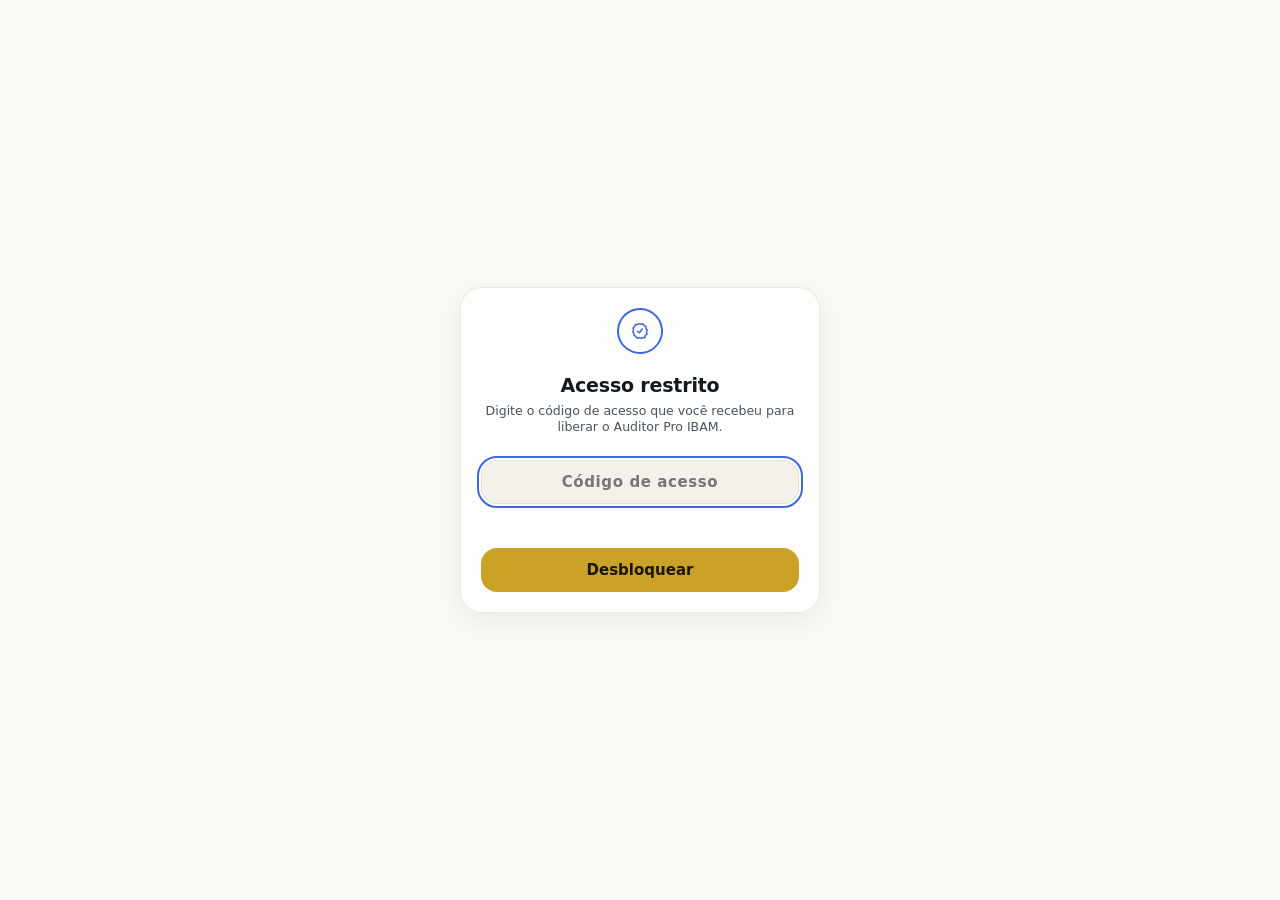
<file: index.html>
<!DOCTYPE html>
<html lang="pt-BR">
<head>
<meta charset="UTF-8" />
<meta name="viewport" content="width=device-width, initial-scale=1, viewport-fit=cover, maximum-scale=1, user-scalable=no" />
<title>Auditor Pro IBAM — Preparação para Auditor Fiscal</title>
<meta name="description" content="Aplicativo completo de gerenciamento de estudos para preparação de Auditor Fiscal — banca IBAM. 100% offline." />

<!-- PWA / iOS Add to Home Screen -->
<link rel="manifest" href="./manifest.json" />
<meta name="theme-color" content="#14181F" />
<meta name="apple-mobile-web-app-capable" content="yes" />
<meta name="apple-mobile-web-app-status-bar-style" content="black-translucent" />
<meta name="apple-mobile-web-app-title" content="Auditor Pro" />
<link rel="apple-touch-icon" href="./assets/icons/apple-touch-icon.png" />
<link rel="icon" href="./assets/icons/icon-192.png" />

<!-- Estilos (ordem importa: tokens -> base -> componentes -> páginas) -->
<link rel="stylesheet" href="./styles/tokens.css" />
<link rel="stylesheet" href="./styles/base.css" />
<link rel="stylesheet" href="./styles/components.css" />
<link rel="stylesheet" href="./styles/pages.css" />
</head>
<body>

  <!-- Splash inicial exibida enquanto o app inicializa -->
  <div class="splash" id="splash">
    <div class="splash__seal"></div>
    <div class="type-title-2" style="letter-spacing:.02em">AUDITOR PRO IBAM</div>
    <div class="type-footnote" style="color:rgba(255,255,255,.5)">Preparando seu plano de estudos…</div>
  </div>

  <!-- Shell da aplicação (preenchido dinamicamente pelo router) -->
  <div id="app-shell"></div>

  <!--
    Carregamento em <script> simples (sem bundler, sem type="module")
    para máxima compatibilidade com Safari iOS via file://, Atalhos e
    Scriptable, evitando restrições de CORS de ES Modules locais.
    Cada arquivo se registra em um namespace global (window.X).
  -->

  <!-- Dados e ícones -->
  <script src="./assets/icons.js"></script>
  <script src="./data/disciplines.js"></script>
  <script src="./data/access-codes.js"></script>
  <script src="./scripts/access-gate.js"></script>

  <!-- Núcleo: persistência, utilitários e estado -->
  <script src="./scripts/storage.js"></script>
  <script src="./scripts/utils.js"></script>
  <script src="./scripts/state.js"></script>

  <!-- Motores de domínio -->
  <script src="./scripts/scheduler.js"></script>
  <script src="./scripts/timer.js"></script>
  <script src="./scripts/gamification.js"></script>
  <script src="./scripts/charts.js"></script>
  <script src="./scripts/notebook-db.js"></script>

  <!-- Interface e navegação -->
  <script src="./scripts/ui.js"></script>
  <script src="./scripts/router.js"></script>

  <!-- Páginas -->
  <script src="./scripts/pages/dashboard.js"></script>
  <script src="./scripts/pages/schedule.js"></script>
  <script src="./scripts/pages/disciplines.js"></script>
  <script src="./scripts/pages/discipline-detail.js"></script>
  <script src="./scripts/pages/focus.js"></script>
  <script src="./scripts/pages/questions.js"></script>
  <script src="./scripts/pages/simulados.js"></script>
  <script src="./scripts/pages/stats.js"></script>
  <script src="./scripts/pages/checklist.js"></script>
  <script src="./scripts/pages/search.js"></script>
  <script src="./scripts/pages/settings.js"></script>
  <script src="./scripts/pages/achievements.js"></script>
  <script src="./scripts/pages/more.js"></script>
  <script src="./scripts/pages/history.js"></script>
  <script src="./scripts/pages/notebook.js"></script>

  <!-- Bootstrap (sempre por último) -->
  <script src="./scripts/app.js"></script>
</body>
</html>
</file>
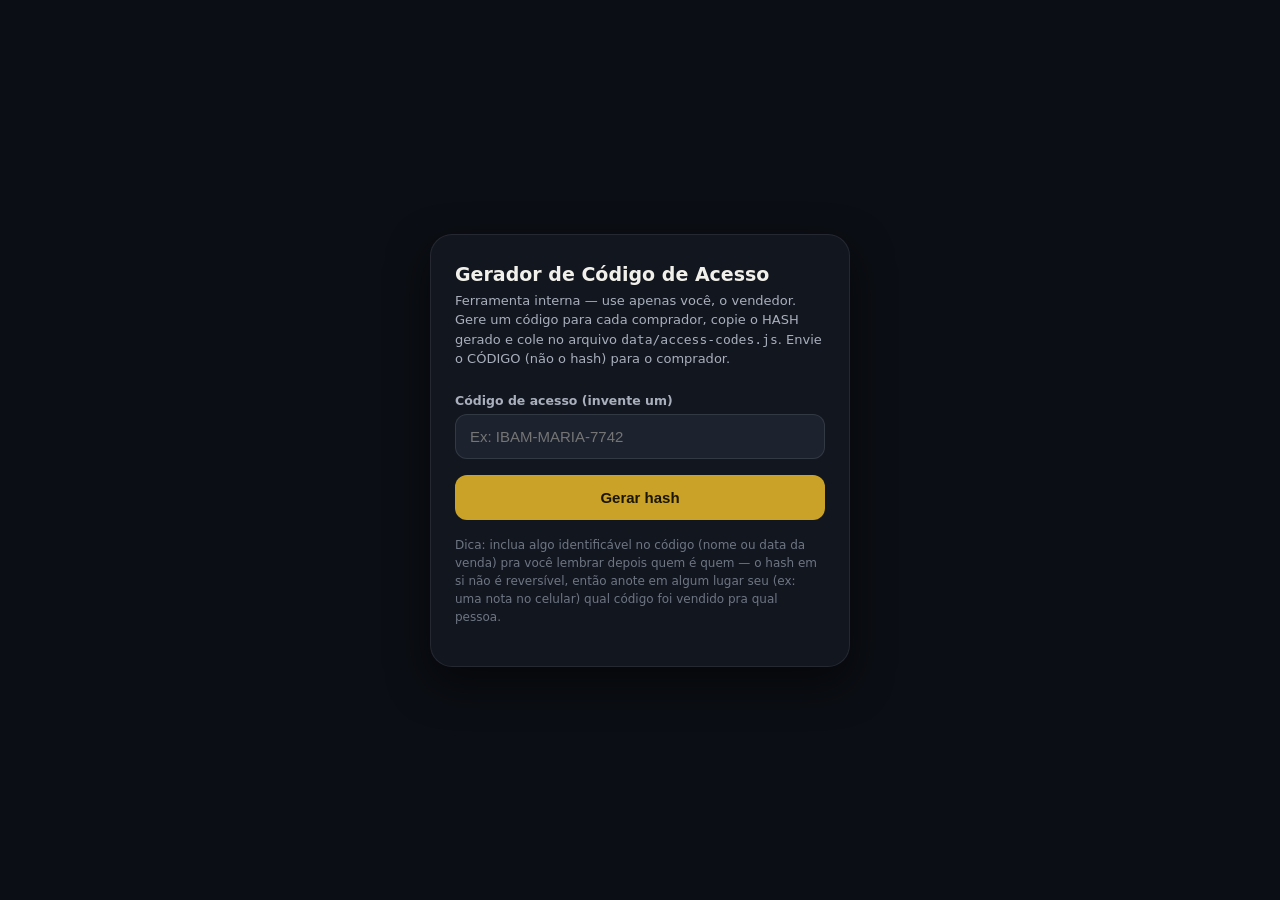
<file: gerador-de-codigo.html>
<!DOCTYPE html>
<html lang="pt-BR">
<head>
<meta charset="UTF-8" />
<meta name="viewport" content="width=device-width, initial-scale=1" />
<title>Gerador de Código de Acesso — Auditor Pro IBAM</title>
<style>
  :root { color-scheme: light dark; }
  * { box-sizing: border-box; }
  body {
    margin: 0; min-height: 100vh; display: flex; align-items: center; justify-content: center;
    font-family: -apple-system, "SF Pro Text", system-ui, sans-serif;
    background: #0B0E14; color: #F2F0EA; padding: 24px;
  }
  .card {
    width: 100%; max-width: 420px; background: #12161F; border: 1px solid rgba(255,255,255,.08);
    border-radius: 22px; padding: 28px 24px; box-shadow: 0 16px 40px rgba(0,0,0,.5);
  }
  h1 { font-size: 19px; margin: 0 0 6px; }
  p.sub { font-size: 13px; color: #A9AFBC; margin: 0 0 24px; line-height: 1.5; }
  label { font-size: 12.5px; font-weight: 650; color: #A9AFBC; display: block; margin-bottom: 6px; }
  input {
    width: 100%; padding: 13px 14px; border-radius: 12px; border: 1px solid rgba(255,255,255,.1);
    background: #1C222E; color: #F2F0EA; font-size: 15px; margin-bottom: 16px;
  }
  button {
    width: 100%; padding: 14px; border-radius: 12px; border: none; background: #C9A227;
    color: #1B1503; font-weight: 700; font-size: 15px; cursor: pointer;
  }
  .result { margin-top: 20px; display: none; }
  .result.show { display: block; }
  .result label { margin-top: 12px; }
  .result textarea {
    width: 100%; padding: 12px; border-radius: 10px; border: 1px solid rgba(255,255,255,.1);
    background: #1C222E; color: #7ED9A5; font-family: ui-monospace, "SF Mono", monospace;
    font-size: 12.5px; resize: none; word-break: break-all;
  }
  .hint { font-size: 12px; color: #6E7684; margin-top: 16px; line-height: 1.5; }
  .copy-btn { margin-top: 8px; background: #1C222E; color: #F2F0EA; border: 1px solid rgba(255,255,255,.1); font-size: 13px; padding: 9px; }
</style>
</head>
<body>
  <div class="card">
    <h1>Gerador de Código de Acesso</h1>
    <p class="sub">Ferramenta interna — use apenas você, o vendedor. Gere um código para cada comprador, copie o HASH gerado e cole no arquivo <code>data/access-codes.js</code>. Envie o CÓDIGO (não o hash) para o comprador.</p>

    <label for="inp-code">Código de acesso (invente um)</label>
    <input type="text" id="inp-code" placeholder="Ex: IBAM-MARIA-7742" autocomplete="off" />
    <button id="btn-generate">Gerar hash</button>

    <div class="result" id="result">
      <label>Código original (envie este para o comprador)</label>
      <textarea id="out-code" rows="1" readonly></textarea>

      <label>Hash (cole este no data/access-codes.js)</label>
      <textarea id="out-hash" rows="3" readonly></textarea>
      <button class="copy-btn" id="btn-copy">Copiar hash</button>
    </div>

    <p class="hint">
      Dica: inclua algo identificável no código (nome ou data da venda) pra você lembrar depois quem é quem — o hash em si não é reversível, então anote em algum lugar seu (ex: uma nota no celular) qual código foi vendido pra qual pessoa.
    </p>
  </div>

<script>
async function sha256Hex(text) {
  const enc = new TextEncoder().encode(text.trim());
  const buf = await crypto.subtle.digest('SHA-256', enc);
  return Array.from(new Uint8Array(buf)).map(b => b.toString(16).padStart(2, '0')).join('');
}

document.getElementById('btn-generate').onclick = async () => {
  const code = document.getElementById('inp-code').value.trim();
  if (!code) { alert('Digite um código primeiro.'); return; }
  if (!window.isSecureContext) {
    alert('Este navegador não permite gerar o hash fora de um contexto seguro (https). Abra este arquivo através do link publicado no GitHub Pages, não direto do computador.');
    return;
  }
  const hash = await sha256Hex(code);
  document.getElementById('out-code').value = code;
  document.getElementById('out-hash').value = `    "${hash}", // ${code.split('-')[0] || 'comprador'}`;
  document.getElementById('result').classList.add('show');
};

document.getElementById('btn-copy').onclick = () => {
  const el = document.getElementById('out-hash');
  el.select();
  document.execCommand('copy');
};
</script>
</body>
</html>
</file>
<file: styles/tokens.css>
/**
 * styles/tokens.css
 * Sistema de design "Selo Fiscal" — identidade visual do Auditor Pro IBAM.
 */
:root {
  color-scheme: light dark;
  --paper-0: #FBFAF7; --paper-1: #F3F1EA; --paper-2: #E9E5D8;
  --ink-0: #14181F; --ink-1: #4B5261; --ink-2: #838A99;
  --gold: #C9A227; --gold-ink: #8A6C10;
  --seal-green: #1F6F63; --seal-green-ink: #0F4239;
  --stamp-red: #B3261E; --ledger-blue: #3E6AE1; --violet: #8A4FFF; --teal: #0EA5A5;
  --glass-bg: rgba(255, 255, 255, 0.55); --glass-border: rgba(20, 24, 31, 0.08);
  --glass-blur: 22px; --glass-shadow: 0 8px 32px rgba(20, 24, 31, 0.08);
  --font-display: -apple-system, "SF Pro Display", "Helvetica Neue", system-ui, sans-serif;
  --font-body: -apple-system, "SF Pro Text", "Helvetica Neue", system-ui, sans-serif;
  --font-mono: ui-monospace, "SF Mono", "Menlo", monospace;
  --sp-1: 4px; --sp-2: 8px; --sp-3: 12px; --sp-4: 16px;
  --sp-5: 20px; --sp-6: 24px; --sp-7: 32px; --sp-8: 40px; --sp-9: 56px;
  --r-sm: 10px; --r-md: 16px; --r-lg: 22px; --r-xl: 28px; --r-pill: 999px;
  --shadow-1: 0 1px 3px rgba(20,24,31,0.06);
  --shadow-2: 0 6px 20px rgba(20,24,31,0.10);
  --shadow-3: 0 16px 40px rgba(20,24,31,0.16);
  --ease-out: cubic-bezier(.22,1,.36,1); --ease-spring: cubic-bezier(.34,1.56,.64,1);
  --dur-1: 140ms; --dur-2: 240ms; --dur-3: 420ms;
  --nav-h: 82px;
  --safe-top: env(safe-area-inset-top, 0px); --safe-bottom: env(safe-area-inset-bottom, 0px);
  --max-w: 560px;
}
@media (prefers-color-scheme: dark) {
  :root {
    --paper-0: #0B0E14; --paper-1: #12161F; --paper-2: #1C222E;
    --ink-0: #F2F0EA; --ink-1: #A9AFBC; --ink-2: #6E7684;
    --glass-bg: rgba(18, 22, 31, 0.55); --glass-border: rgba(255, 255, 255, 0.08);
    --glass-shadow: 0 8px 32px rgba(0, 0, 0, 0.35);
    --shadow-1: 0 1px 3px rgba(0,0,0,0.3);
    --shadow-2: 0 6px 20px rgba(0,0,0,0.35);
    --shadow-3: 0 16px 40px rgba(0,0,0,0.5);
  }
}
html[data-theme="light"] {
  --paper-0: #FBFAF7; --paper-1: #F3F1EA; --paper-2: #E9E5D8;
  --ink-0: #14181F; --ink-1: #4B5261; --ink-2: #838A99;
  --glass-bg: rgba(255,255,255,0.55); --glass-border: rgba(20,24,31,0.08);
  --glass-shadow: 0 8px 32px rgba(20,24,31,0.08);
  --shadow-1: 0 1px 3px rgba(20,24,31,0.06);
  --shadow-2: 0 6px 20px rgba(20,24,31,0.10);
  --shadow-3: 0 16px 40px rgba(20,24,31,0.16);
}
html[data-theme="dark"] {
  --paper-0: #0B0E14; --paper-1: #12161F; --paper-2: #1C222E;
  --ink-0: #F2F0EA; --ink-1: #A9AFBC; --ink-2: #6E7684;
  --glass-bg: rgba(18,22,31,0.55); --glass-border: rgba(255,255,255,0.08);
  --glass-shadow: 0 8px 32px rgba(0,0,0,0.35);
  --shadow-1: 0 1px 3px rgba(0,0,0,0.3);
  --shadow-2: 0 6px 20px rgba(0,0,0,0.35);
  --shadow-3: 0 16px 40px rgba(0,0,0,0.5);
}
</file>
<file: styles/base.css>
/** styles/base.css — reset, tipografia, utilitários */
* { box-sizing: border-box; -webkit-tap-highlight-color: transparent; }
html, body { height: 100%; }
body {
  margin: 0; background: var(--paper-0); color: var(--ink-0);
  font-family: var(--font-body); -webkit-font-smoothing: antialiased;
  overscroll-behavior-y: none;
  transition: background var(--dur-3) var(--ease-out), color var(--dur-3) var(--ease-out);
}
h1, h2, h3, h4, p, ul, ol, figure { margin: 0; }
button { font-family: inherit; background: none; border: none; color: inherit; cursor: pointer; -webkit-appearance: none; }
button:active { transform: scale(0.97); }
input, textarea, select { font-family: inherit; color: inherit; background: transparent; border: none; outline: none; }
a { color: inherit; text-decoration: none; }
/* Tamanho padrão de segurança para ícones SVG: evita que um ícone "estoure" o
   tamanho default do navegador (~300x150px) em qualquer contexto que esqueça
   de definir um tamanho específico. Seletores mais específicos (ex: .icon-btn
   svg, .chip svg) continuam podendo sobrescrever este valor normalmente. */
svg { width: 20px; height: 20px; flex-shrink: 0; }
::selection { background: var(--gold); color: #14181F; }
:focus-visible { outline: 2px solid var(--ledger-blue); outline-offset: 2px; border-radius: var(--r-sm); }

.type-display  { font-family: var(--font-display); font-size: 30px; font-weight: 800; letter-spacing: -0.02em; line-height: 1.1; }
.type-title-1  { font-family: var(--font-display); font-size: 24px; font-weight: 750; letter-spacing: -0.015em; line-height: 1.15; }
.type-title-2  { font-family: var(--font-display); font-size: 19px; font-weight: 700; letter-spacing: -0.01em; line-height: 1.2; }
.type-headline { font-size: 16px; font-weight: 650; line-height: 1.3; }
.type-body     { font-size: 15px; font-weight: 400; line-height: 1.45; }
.type-callout  { font-size: 14px; font-weight: 500; line-height: 1.35; }
.type-footnote { font-size: 12.5px; font-weight: 500; color: var(--ink-1); line-height: 1.3; }
.type-caption  { font-size: 11px; font-weight: 600; letter-spacing: 0.02em; text-transform: uppercase; color: var(--ink-2); }
.type-ledger   { font-family: var(--font-mono); font-variant-numeric: tabular-nums; }

.text-ink-1 { color: var(--ink-1); } .text-ink-2 { color: var(--ink-2); }
.text-gold  { color: var(--gold-ink); } .text-green { color: var(--seal-green-ink); }
.text-red   { color: var(--stamp-red); } .text-blue  { color: var(--ledger-blue); }

.flex { display: flex; } .flex-col { display: flex; flex-direction: column; }
.items-center { align-items: center; } .justify-between { justify-content: space-between; }
.gap-1 { gap: var(--sp-1); } .gap-2 { gap: var(--sp-2); } .gap-3 { gap: var(--sp-3); }
.gap-4 { gap: var(--sp-4); } .gap-5 { gap: var(--sp-5); }
.wrap { flex-wrap: wrap; } .grow { flex: 1; } .hidden { display: none !important; }
.sr-only { position: absolute; width: 1px; height: 1px; padding: 0; margin: -1px; overflow: hidden; clip: rect(0,0,0,0); white-space: nowrap; border: 0; }

@media (prefers-reduced-motion: reduce) {
  *, *::before, *::after {
    animation-duration: 0.001ms !important; animation-iteration-count: 1 !important;
    transition-duration: 0.001ms !important; scroll-behavior: auto !important;
  }
}
</file>
<file: styles/components.css>
/** styles/components.css — componentes reutilizáveis */
#app-shell { max-width: var(--max-w); margin: 0 auto; min-height: 100%; position: relative; background: var(--paper-0); }
.app-header {
  position: sticky; top: 0; z-index: 20;
  padding: calc(var(--safe-top) + var(--sp-3)) var(--sp-5) var(--sp-3);
  background: var(--glass-bg); backdrop-filter: blur(var(--glass-blur)) saturate(1.4);
  -webkit-backdrop-filter: blur(var(--glass-blur)) saturate(1.4);
  border-bottom: 1px solid var(--glass-border);
}
.app-header__row { display: flex; align-items: center; justify-content: space-between; gap: var(--sp-3); }
.app-header__actions { display: flex; gap: var(--sp-2); }
.icon-btn { width: 38px; height: 38px; border-radius: var(--r-pill); display: flex; align-items: center; justify-content: center; background: var(--paper-1); border: 1px solid var(--glass-border); transition: background var(--dur-1) var(--ease-out); }
.icon-btn svg { width: 18px; height: 18px; }
.icon-btn:hover { background: var(--paper-2); }
main#page-outlet { padding: var(--sp-5) var(--sp-5) calc(var(--nav-h) + var(--safe-bottom) + var(--sp-6)); min-height: 100%; }

.card { background: var(--glass-bg); backdrop-filter: blur(var(--glass-blur)) saturate(1.3); -webkit-backdrop-filter: blur(var(--glass-blur)) saturate(1.3); border: 1px solid var(--glass-border); border-radius: var(--r-lg); box-shadow: var(--glass-shadow); padding: var(--sp-5); }
.card--flat { background: var(--paper-1); backdrop-filter: none; -webkit-backdrop-filter: none; box-shadow: none; }
.card--tight { padding: var(--sp-4); }
.card-grid { display: grid; grid-template-columns: 1fr 1fr; gap: var(--sp-3); }
.section { margin-bottom: var(--sp-7); }
.section__head { display: flex; align-items: center; justify-content: space-between; margin-bottom: var(--sp-3); }
.section__link { font-size: 13px; font-weight: 600; color: var(--ledger-blue); }

.metric { display: flex; flex-direction: column; gap: 2px; padding: var(--sp-4); border-radius: var(--r-md); background: var(--paper-1); border: 1px solid var(--glass-border); }
.metric__value { font-family: var(--font-mono); font-variant-numeric: tabular-nums; font-size: 22px; font-weight: 700; }
.metric__label { font-size: 11.5px; color: var(--ink-1); font-weight: 600; }

.progress { height: 8px; border-radius: var(--r-pill); background: var(--paper-2); overflow: hidden; position: relative; }
.progress__fill { height: 100%; border-radius: var(--r-pill); background: linear-gradient(90deg, var(--gold), var(--seal-green)); transition: width var(--dur-3) var(--ease-spring); }
.progress--thin { height: 5px; }

.seal { --seal-c: var(--seal-green); width: 46px; height: 46px; border-radius: var(--r-pill); border: 2.5px dashed var(--seal-c); color: var(--seal-c); display: flex; align-items: center; justify-content: center; transform: rotate(-8deg); font-family: var(--font-display); font-weight: 800; font-size: 10px; letter-spacing: 0.02em; flex-shrink: 0; transition: transform var(--dur-2) var(--ease-spring), opacity var(--dur-2); }
.seal--pending { border-style: dashed; opacity: 0.35; --seal-c: var(--ink-2); }
.seal--active { --seal-c: var(--ledger-blue); border-style: solid; }
.seal--done { --seal-c: var(--seal-green); border-style: solid; }
.seal--mastered { --seal-c: var(--gold); border-style: solid; box-shadow: 0 0 0 3px rgba(201,162,39,0.15); }
.seal svg { width: 20px; height: 20px; }

.swipe-item { position: relative; overflow: hidden; border-radius: var(--r-md); margin-bottom: var(--sp-3); }
.swipe-item__actions { position: absolute; inset: 0; display: flex; justify-content: flex-end; align-items: stretch; }
.swipe-item__actions button { width: 74px; display: flex; align-items: center; justify-content: center; color: #fff; font-size: 12px; font-weight: 700; flex-direction: column; gap: 4px; }
.swipe-item__actions .act-review { background: var(--ledger-blue); }
.swipe-item__actions .act-delete { background: var(--stamp-red); }
.swipe-item__surface { position: relative; background: var(--paper-1); transition: transform var(--dur-2) var(--ease-out); touch-action: pan-y; }

.list-row { display: flex; align-items: center; gap: var(--sp-4); padding: var(--sp-4); border-radius: var(--r-md); background: var(--paper-1); border: 1px solid var(--glass-border); margin-bottom: var(--sp-3); }
.list-row__body { flex: 1; min-width: 0; }
.list-row__title { font-weight: 650; font-size: 15px; }
.list-row__meta { font-size: 12.5px; color: var(--ink-1); margin-top: 2px; }
.list-row__chevron { color: var(--ink-2); flex-shrink: 0; }
.list-row__chevron svg { width: 16px; height: 16px; }

.chip { display: inline-flex; align-items: center; gap: 4px; padding: 5px 11px; border-radius: var(--r-pill); font-size: 12px; font-weight: 650; background: var(--paper-2); color: var(--ink-1); }
.chip--gold { background: rgba(201,162,39,0.15); color: var(--gold-ink); }
.chip--green { background: rgba(31,111,99,0.15); color: var(--seal-green-ink); }
.chip--red { background: rgba(179,38,30,0.13); color: var(--stamp-red); }
.chip--blue { background: rgba(62,106,225,0.13); color: var(--ledger-blue); }
.chip-row { display: flex; gap: var(--sp-2); overflow-x: auto; padding-bottom: 2px; scrollbar-width: none; }
.chip-row::-webkit-scrollbar { display: none; }
.chip-btn { border: 1px solid var(--glass-border); }
.chip-btn.is-active { background: var(--ink-0); color: var(--paper-0); border-color: var(--ink-0); }
.stars { display: inline-flex; gap: 2px; } .stars svg { width: 11px; height: 11px; }

.btn { display: inline-flex; align-items: center; justify-content: center; gap: var(--sp-2); padding: 13px 20px; border-radius: var(--r-md); font-size: 15px; font-weight: 650; transition: transform var(--dur-1) var(--ease-out), opacity var(--dur-1); }
.btn--primary { background: var(--ink-0); color: var(--paper-0); }
.btn--gold { background: var(--gold); color: #1B1503; }
.btn--ghost { background: var(--paper-1); color: var(--ink-0); border: 1px solid var(--glass-border); }
.btn--danger { background: rgba(179,38,30,0.12); color: var(--stamp-red); }
.btn--block { width: 100%; }
.btn--sm { padding: 8px 14px; font-size: 13px; border-radius: var(--r-sm); }
.btn:disabled { opacity: 0.4; pointer-events: none; }
.fab { position: fixed; right: calc((100vw - min(100vw, var(--max-w))) / 2 + var(--sp-5)); bottom: calc(var(--nav-h) + var(--safe-bottom) + var(--sp-4)); width: 56px; height: 56px; border-radius: var(--r-pill); background: var(--ink-0); color: var(--paper-0); display: flex; align-items: center; justify-content: center; box-shadow: var(--shadow-3); z-index: 25; }
.fab svg { width: 24px; height: 24px; }

.bottom-nav { position: fixed; left: 0; right: 0; bottom: 0; z-index: 30; display: flex; justify-content: center; }
.bottom-nav__inner { width: 100%; max-width: var(--max-w); display: flex; padding: var(--sp-2) var(--sp-3) calc(var(--safe-bottom) + var(--sp-2)); background: var(--glass-bg); backdrop-filter: blur(var(--glass-blur)) saturate(1.4); -webkit-backdrop-filter: blur(var(--glass-blur)) saturate(1.4); border-top: 1px solid var(--glass-border); }
.nav-item { flex: 1; display: flex; flex-direction: column; align-items: center; gap: 3px; padding: var(--sp-2) 0; color: var(--ink-2); transition: color var(--dur-1) var(--ease-out); }
.nav-item svg { width: 23px; height: 23px; } .nav-item span { font-size: 10px; font-weight: 650; }
.nav-item.is-active { color: var(--ink-0); }

.sheet-overlay { position: fixed; inset: 0; background: rgba(10,12,16,0.4); z-index: 50; opacity: 0; pointer-events: none; transition: opacity var(--dur-2) var(--ease-out); display: flex; align-items: flex-end; justify-content: center; }
.sheet-overlay.is-open { opacity: 1; pointer-events: auto; }
.sheet { width: 100%; max-width: var(--max-w); max-height: 88vh; overflow-y: auto; background: var(--paper-0); border-radius: var(--r-xl) var(--r-xl) 0 0; padding: var(--sp-3) var(--sp-5) calc(var(--safe-bottom) + var(--sp-6)); transform: translateY(100%); transition: transform var(--dur-3) var(--ease-spring); box-shadow: var(--shadow-3); }
.sheet-overlay.is-open .sheet { transform: translateY(0); }
.sheet__handle { width: 36px; height: 5px; border-radius: var(--r-pill); background: var(--paper-2); margin: 0 auto var(--sp-5); }
.sheet__title { margin-bottom: var(--sp-4); }

.modal-overlay { position: fixed; inset: 0; background: rgba(10,12,16,0.45); z-index: 60; opacity: 0; pointer-events: none; display: flex; align-items: center; justify-content: center; padding: var(--sp-5); transition: opacity var(--dur-2) var(--ease-out); }
.modal-overlay.is-open { opacity: 1; pointer-events: auto; }
.modal { width: 100%; max-width: 380px; background: var(--paper-0); border-radius: var(--r-lg); padding: var(--sp-6) var(--sp-5); box-shadow: var(--shadow-3); transform: scale(0.92); transition: transform var(--dur-2) var(--ease-spring); text-align: center; }
.modal-overlay.is-open .modal { transform: scale(1); }
.modal__actions { display: flex; gap: var(--sp-3); margin-top: var(--sp-5); }

.ctx-menu { position: fixed; z-index: 70; min-width: 190px; background: var(--glass-bg); backdrop-filter: blur(24px) saturate(1.6); -webkit-backdrop-filter: blur(24px) saturate(1.6); border: 1px solid var(--glass-border); border-radius: var(--r-md); box-shadow: var(--shadow-3); overflow: hidden; opacity: 0; transform: scale(0.9); transition: all var(--dur-1) var(--ease-spring); pointer-events: none; }
.ctx-menu.is-open { opacity: 1; transform: scale(1); pointer-events: auto; }
.ctx-menu__item { display: flex; align-items: center; gap: var(--sp-3); width: 100%; padding: var(--sp-3) var(--sp-4); font-size: 14px; font-weight: 550; border-bottom: 1px solid var(--glass-border); }
.ctx-menu__item:last-child { border-bottom: none; }
.ctx-menu__item svg { width: 16px; height: 16px; }
.ctx-menu__item.is-danger { color: var(--stamp-red); }

.toast-wrap { position: fixed; top: calc(var(--safe-top) + var(--sp-3)); left: 0; right: 0; display: flex; flex-direction: column; align-items: center; gap: var(--sp-2); z-index: 90; pointer-events: none; }
.toast { display: flex; align-items: center; gap: var(--sp-2); padding: 11px 18px; border-radius: var(--r-pill); background: var(--ink-0); color: var(--paper-0); font-size: 13px; font-weight: 600; box-shadow: var(--shadow-2); transform: translateY(-16px); opacity: 0; transition: all var(--dur-2) var(--ease-spring); }
.toast.is-visible { transform: translateY(0); opacity: 1; }
.toast svg { width: 15px; height: 15px; }

.segmented { display: flex; background: var(--paper-1); border-radius: var(--r-md); padding: 3px; border: 1px solid var(--glass-border); }
.segmented button { flex: 1; padding: 9px 8px; font-size: 13px; font-weight: 650; border-radius: calc(var(--r-md) - 3px); color: var(--ink-1); transition: all var(--dur-2) var(--ease-spring); }
.segmented button.is-active { background: var(--paper-0); color: var(--ink-0); box-shadow: var(--shadow-1); }

.field { display: flex; flex-direction: column; gap: 6px; margin-bottom: var(--sp-4); }
.field label { font-size: 12.5px; font-weight: 650; color: var(--ink-1); }
.field input, .field select, .field textarea { padding: 12px 14px; background: var(--paper-1); border: 1px solid var(--glass-border); border-radius: var(--r-md); font-size: 15px; }
.field textarea { min-height: 90px; resize: vertical; }
.checkbox-row { display: flex; align-items: center; gap: var(--sp-3); padding: var(--sp-3) 0; }
.checkbox { width: 24px; height: 24px; border-radius: 8px; border: 2px solid var(--paper-2); display: flex; align-items: center; justify-content: center; flex-shrink: 0; transition: all var(--dur-1) var(--ease-spring); }
.checkbox.is-checked { background: var(--seal-green); border-color: var(--seal-green); }
.checkbox svg { width: 14px; height: 14px; color: #fff; opacity: 0; transform: scale(0.6); transition: all var(--dur-1) var(--ease-spring); }
.checkbox.is-checked svg { opacity: 1; transform: scale(1); }

.empty-state { text-align: center; padding: var(--sp-8) var(--sp-5); color: var(--ink-1); }
.empty-state svg { width: 40px; height: 40px; margin-bottom: var(--sp-3); color: var(--ink-2); }

.skeleton { background: linear-gradient(90deg, var(--paper-1) 25%, var(--paper-2) 37%, var(--paper-1) 63%); background-size: 400% 100%; animation: shimmer 1.4s ease infinite; border-radius: var(--r-md); }
@keyframes shimmer { 0% { background-position: 100% 0; } 100% { background-position: -100% 0; } }

.timer-ring { position: relative; width: 240px; height: 240px; margin: 0 auto; }
.timer-ring svg { width: 240px; height: 240px; transform: rotate(-90deg); }
.timer-ring__bg { fill: none; stroke: var(--paper-2); stroke-width: 10; }
.timer-ring__fg { fill: none; stroke: var(--gold); stroke-width: 10; stroke-linecap: round; transition: stroke-dashoffset 1s linear; }
.timer-ring__label { position: absolute; inset: 0; display: flex; flex-direction: column; align-items: center; justify-content: center; }
.timer-ring__time { font-family: var(--font-mono); font-size: 40px; font-weight: 700; letter-spacing: -0.02em; }

.badge-tile { display: flex; flex-direction: column; align-items: center; gap: var(--sp-2); padding: var(--sp-3); border-radius: var(--r-md); }
.badge-tile__icon { width: 52px; height: 52px; border-radius: var(--r-pill); display: flex; align-items: center; justify-content: center; background: var(--paper-1); border: 1px solid var(--glass-border); }
.badge-tile.is-locked .badge-tile__icon { opacity: 0.3; filter: grayscale(1); }
.badge-tile__icon svg { width: 24px; height: 24px; }
.badge-tile__label { font-size: 11px; font-weight: 650; text-align: center; color: var(--ink-1); }

.ptr-indicator { display: flex; align-items: center; justify-content: center; height: 0; overflow: hidden; color: var(--ink-2); transition: height var(--dur-2) var(--ease-out); }
.ptr-indicator svg { width: 20px; height: 20px; transition: transform var(--dur-1); }
</file>
<file: styles/pages.css>
/** styles/pages.css — estilos específicos de cada página/rota */
.hero-card { border-radius: var(--r-xl); padding: var(--sp-6) var(--sp-5); background: linear-gradient(150deg, var(--ink-0) 0%, #262B36 100%); color: var(--paper-0); position: relative; overflow: hidden; margin-bottom: var(--sp-6); }
.hero-card::after { content: ''; position: absolute; top: -40px; right: -40px; width: 160px; height: 160px; border-radius: 50%; background: radial-gradient(circle, rgba(201,162,39,0.35), transparent 70%); }
.hero-card__top { display: flex; justify-content: space-between; align-items: flex-start; margin-bottom: var(--sp-5); }
.hero-card__ring { position: relative; width: 64px; height: 64px; }
.hero-card__ring svg { width: 64px; height: 64px; }
.hero-card__streak { display: flex; align-items: center; gap: 6px; background: rgba(255,255,255,0.12); padding: 6px 12px; border-radius: var(--r-pill); font-size: 12.5px; font-weight: 700; }
.hero-card__streak svg { width: 14px; height: 14px; color: var(--gold); }
.hero-card__grid { display: grid; grid-template-columns: repeat(3, 1fr); gap: var(--sp-3); margin-top: var(--sp-5); }
.hero-card__stat b { display: block; font-family: var(--font-mono); font-size: 19px; font-weight: 700; }
.hero-card__stat span { font-size: 10.5px; opacity: 0.65; font-weight: 600; text-transform: uppercase; letter-spacing: 0.03em; }

.metrics-grid { display: grid; grid-template-columns: repeat(2, 1fr); gap: var(--sp-3); }
.metrics-grid--3 { grid-template-columns: repeat(3, 1fr); }
.next-review-card { display: flex; align-items: center; gap: var(--sp-4); }
.next-review-card__body { flex: 1; }

.schedule-day { display: flex; align-items: center; gap: var(--sp-2); padding: var(--sp-2) 0; overflow-x: auto; scrollbar-width: none; margin-bottom: var(--sp-5); }
.schedule-day::-webkit-scrollbar { display: none; }
.schedule-day__item { flex-shrink: 0; width: 52px; padding: var(--sp-3) 0; border-radius: var(--r-md); display: flex; flex-direction: column; align-items: center; gap: 4px; background: var(--paper-1); border: 1px solid var(--glass-border); }
.schedule-day__item.is-today { background: var(--ink-0); color: var(--paper-0); }
.schedule-day__dow { font-size: 10px; font-weight: 700; text-transform: uppercase; opacity: 0.6; }
.schedule-day__num { font-family: var(--font-mono); font-weight: 700; font-size: 15px; }

.plan-item { display: flex; align-items: flex-start; gap: var(--sp-4); padding: var(--sp-4) 0; border-bottom: 1px solid var(--paper-2); }
.plan-item:last-child { border-bottom: none; }
.plan-item__time { font-family: var(--font-mono); font-size: 12px; font-weight: 700; color: var(--ink-1); width: 44px; flex-shrink: 0; padding-top: 2px; }
.plan-item__bar { width: 3px; align-self: stretch; border-radius: 2px; flex-shrink: 0; }
.plan-item__body { flex: 1; }

.discipline-tile { display: flex; align-items: center; gap: var(--sp-4); padding: var(--sp-4); border-radius: var(--r-lg); background: var(--paper-1); border: 1px solid var(--glass-border); margin-bottom: var(--sp-3); }
.discipline-tile__icon { width: 46px; height: 46px; border-radius: var(--r-md); display: flex; align-items: center; justify-content: center; flex-shrink: 0; }
.discipline-tile__icon svg { width: 22px; height: 22px; color: #fff; }
.discipline-tile__body { flex: 1; min-width: 0; }
.discipline-tile__progress { margin-top: 8px; }

.tema-row { display: flex; align-items: center; gap: var(--sp-3); padding: var(--sp-3) 0; border-bottom: 1px solid var(--paper-2); }
.tema-row:last-child { border-bottom: none; }
.tema-row__body { flex: 1; min-width: 0; }
.tema-row__title { font-size: 14px; font-weight: 600; }
.tema-row__meta { font-size: 11.5px; color: var(--ink-1); margin-top: 2px; }

.focus-screen { position: fixed; inset: 0; z-index: 80; background: var(--paper-0); display: flex; flex-direction: column; align-items: center; justify-content: center; padding: var(--sp-6); opacity: 0; pointer-events: none; transition: opacity var(--dur-3) var(--ease-out); }
.focus-screen.is-open { opacity: 1; pointer-events: auto; }
.focus-screen__close { position: absolute; top: calc(var(--safe-top) + var(--sp-4)); right: var(--sp-5); }
.focus-screen__discipline { font-size: 13px; font-weight: 700; color: var(--ink-1); text-transform: uppercase; letter-spacing: 0.04em; margin-bottom: var(--sp-2); }
.focus-screen__tema { text-align: center; margin-bottom: var(--sp-8); max-width: 320px; }
.focus-screen__controls { display: flex; align-items: center; gap: var(--sp-5); margin-top: var(--sp-8); }
.focus-screen__controls button.play { width: 68px; height: 68px; border-radius: 50%; background: var(--ink-0); color: var(--paper-0); display: flex; align-items: center; justify-content: center; }
.focus-screen__controls button.play svg { width: 26px; height: 26px; }
.focus-screen__controls button.secondary svg { width: 20px; height: 20px; }
.focus-screen__controls button.secondary { width: 50px; height: 50px; border-radius: 50%; background: var(--paper-1); border: 1px solid var(--glass-border); display: flex; align-items: center; justify-content: center; }
.focus-screen__progress { width: 100%; max-width: 300px; margin-top: var(--sp-7); }

.chart-card canvas { width: 100%; display: block; }
.legend-row { display: flex; align-items: center; gap: var(--sp-2); font-size: 12.5px; margin-top: var(--sp-2); }
.legend-dot { width: 9px; height: 9px; border-radius: 50%; flex-shrink: 0; }
.rank-row { display: flex; align-items: center; gap: var(--sp-3); padding: var(--sp-3) 0; border-bottom: 1px solid var(--paper-2); }
.rank-row:last-child { border-bottom: none; }
.rank-row__num { font-family: var(--font-mono); font-weight: 700; color: var(--ink-2); width: 20px; }

.level-card { text-align: center; padding: var(--sp-6) var(--sp-5); }
.level-card__ring { width: 96px; height: 96px; margin: 0 auto var(--sp-4); position: relative; }
.level-card__ring svg { width: 96px; height: 96px; }
.badges-grid { display: grid; grid-template-columns: repeat(4, 1fr); gap: var(--sp-2); }

.search-overlay { position: fixed; inset: 0; z-index: 85; background: var(--paper-0); transform: translateY(100%); transition: transform var(--dur-3) var(--ease-spring); display: flex; flex-direction: column; }
.search-overlay.is-open { transform: translateY(0); }
.search-overlay__head { padding: calc(var(--safe-top) + var(--sp-4)) var(--sp-5) var(--sp-3); display: flex; gap: var(--sp-3); align-items: center; border-bottom: 1px solid var(--glass-border); }
.search-overlay__input { flex: 1; background: var(--paper-1); border-radius: var(--r-md); padding: 12px 14px; font-size: 15px; }
.search-overlay__results { flex: 1; overflow-y: auto; padding: var(--sp-4) var(--sp-5); }

.checklist-group__title { display: flex; align-items: center; justify-content: space-between; margin-bottom: var(--sp-3); }

.settings-row { display: flex; align-items: center; justify-content: space-between; padding: var(--sp-4) 0; border-bottom: 1px solid var(--paper-2); }
.settings-row:last-child { border-bottom: none; }
.settings-row__label { display: flex; align-items: center; gap: var(--sp-3); }
.settings-row__label svg { width: 18px; height: 18px; color: var(--ink-1); }
.switch { width: 46px; height: 28px; border-radius: var(--r-pill); background: var(--paper-2); position: relative; transition: background var(--dur-2) var(--ease-out); flex-shrink: 0; }
.switch::after { content: ''; position: absolute; top: 3px; left: 3px; width: 22px; height: 22px; border-radius: 50%; background: #fff; box-shadow: var(--shadow-1); transition: transform var(--dur-2) var(--ease-spring); }
.switch.is-on { background: var(--seal-green); }
.switch.is-on::after { transform: translateX(18px); }

.splash { position: fixed; inset: 0; background: var(--ink-0); color: var(--paper-0); display: flex; flex-direction: column; align-items: center; justify-content: center; gap: var(--sp-4); z-index: 999; transition: opacity var(--dur-3) var(--ease-out); }
.splash__seal { width: 72px; height: 72px; border: 3px dashed var(--gold); border-radius: 50%; display: flex; align-items: center; justify-content: center; animation: spin-slow 3s linear infinite; }
@keyframes spin-slow { to { transform: rotate(360deg); } }

.page-enter { animation: pageIn var(--dur-3) var(--ease-out); }
@keyframes pageIn { from { opacity: 0; transform: translateY(8px); } to { opacity: 1; transform: translateY(0); } }

/* ---------- Caderno: indicador de gravação ---------- */
.rec-dot {
  width: 9px; height: 9px; border-radius: 50%; background: var(--stamp-red);
  flex-shrink: 0; animation: rec-pulse 1.1s ease-in-out infinite;
}
@keyframes rec-pulse {
  0%, 100% { opacity: 1; transform: scale(1); }
  50% { opacity: 0.4; transform: scale(0.8); }
}
</file>
